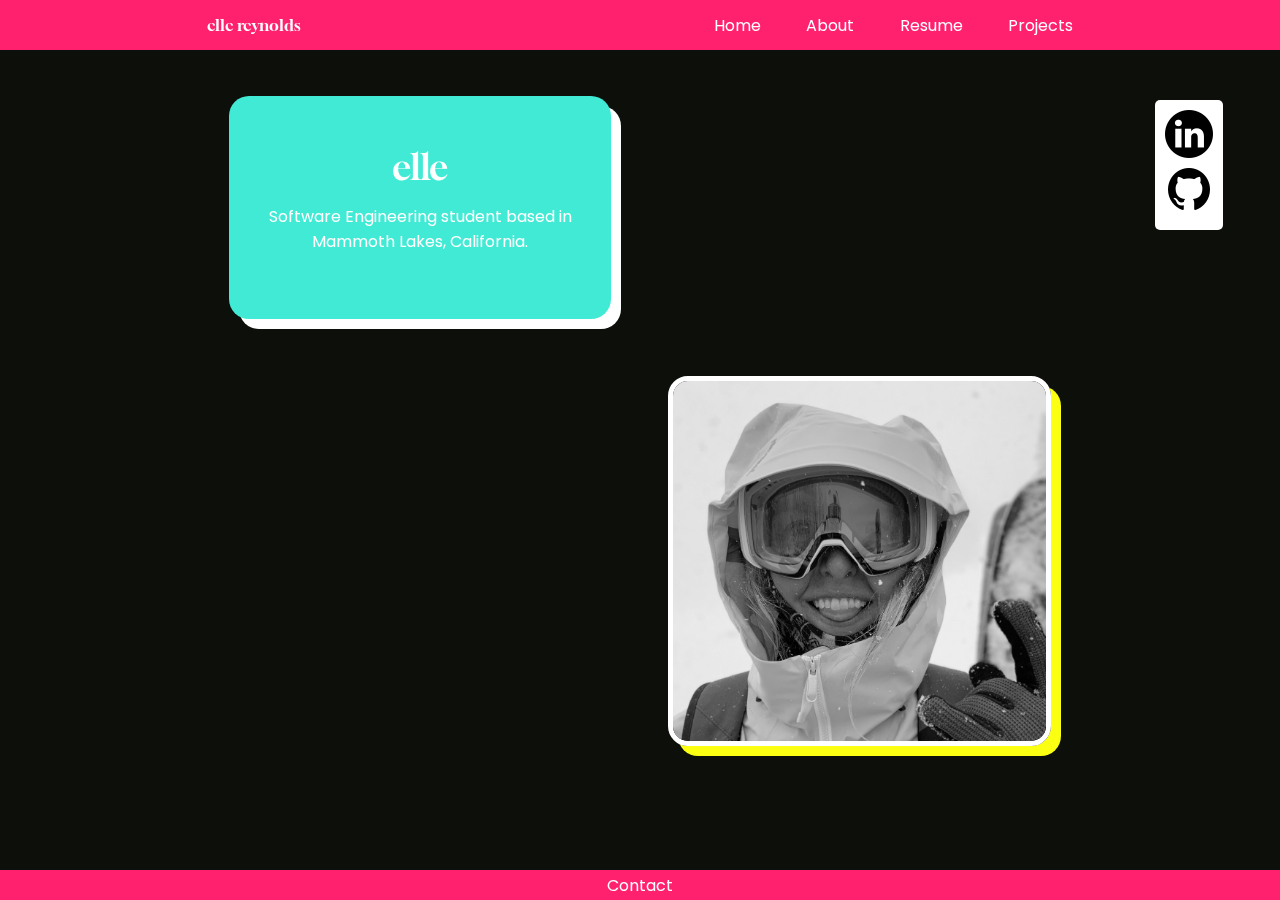
<file: index.html>
<!DOCTYPE html>
<html lang="en">
<head>
    <meta charset="UTF-8">
    <meta http-equiv="X-UA-Compatible" content="IE=edge">
    <meta name="viewport" content="width=device-width, initial-scale=1.0">
    <title>Elle Reynolds</title>
    <link rel="icon" href="assets/parachute.png">
    <link rel="stylesheet" href="styles.css">
    <script src="app2.js" defer></script>
</head>

<body>

    <nav>
        <a href="index.html" id="logo">elle reynolds</a>
        <button class="hamburger">☰</button>
        <div class="nav-links">
            <a href="index.html" class="nav-btn" id="home-btn">Home</a>
            <a href="about.html" class="nav-btn" id="abt-btn">About</a>
            <a href="resume.html" class="nav-btn" id="res-btn">Resume</a>
            <a href="projects.html" class="nav-btn" id="prj-btn">Projects</a>
        </div>
    </nav>

    <aside class="blank"></aside>

    <main class="box-layout" id="home-page">

        <div class="a1 blue-box title-box">
            <span class="serif">elle</span><p class="small-text">Software Engineering student based in Mammoth Lakes, California.</p>
        </div>

        <div class="media-box b2">
            <img src="assets/elle-photo.jpg" alt="elle" class="photo" id="elle">
        </div>

        <div id="social-small">
            <div>
                <a href="https://www.linkedin.com/in/elle-reynolds/" target="_blank"><img src="assets/linkedin-icon.png" alt="linkedin" id="soc-icon"></a>
                <a href="https://github.com/ellereyy" target="_blank"><img src="assets/github-icon.png" alt="github" id="soc-icon"></a>
            </div>
        </div>

    </main>

    <aside class="social">
        <div class="sticky">
            <a href="https://www.linkedin.com/in/elle-reynolds/" target="_blank"><img src="assets/linkedin-icon.png" alt="linkedin" id="soc-icon"></a>
            <a href="https://github.com/ellereyy" target="_blank"><img src="assets/github-icon.png" alt="github" id="soc-icon"></a>
        </div>
    </aside>

    
    <footer>
        <a href="#" class="foot-link" id="open-modal-contact">Contact</a>
    </footer>

    <div class="modal">
        <div id="contact-modal">
            <p>Let's chat!</p>
            <p>email: elle.m.reynolds@gmail.com</p> <br>
            <a href="#" id="close-btn" class="yp-btn">Close</a>
        </div>
    </div>

</body>

</html>
</file>
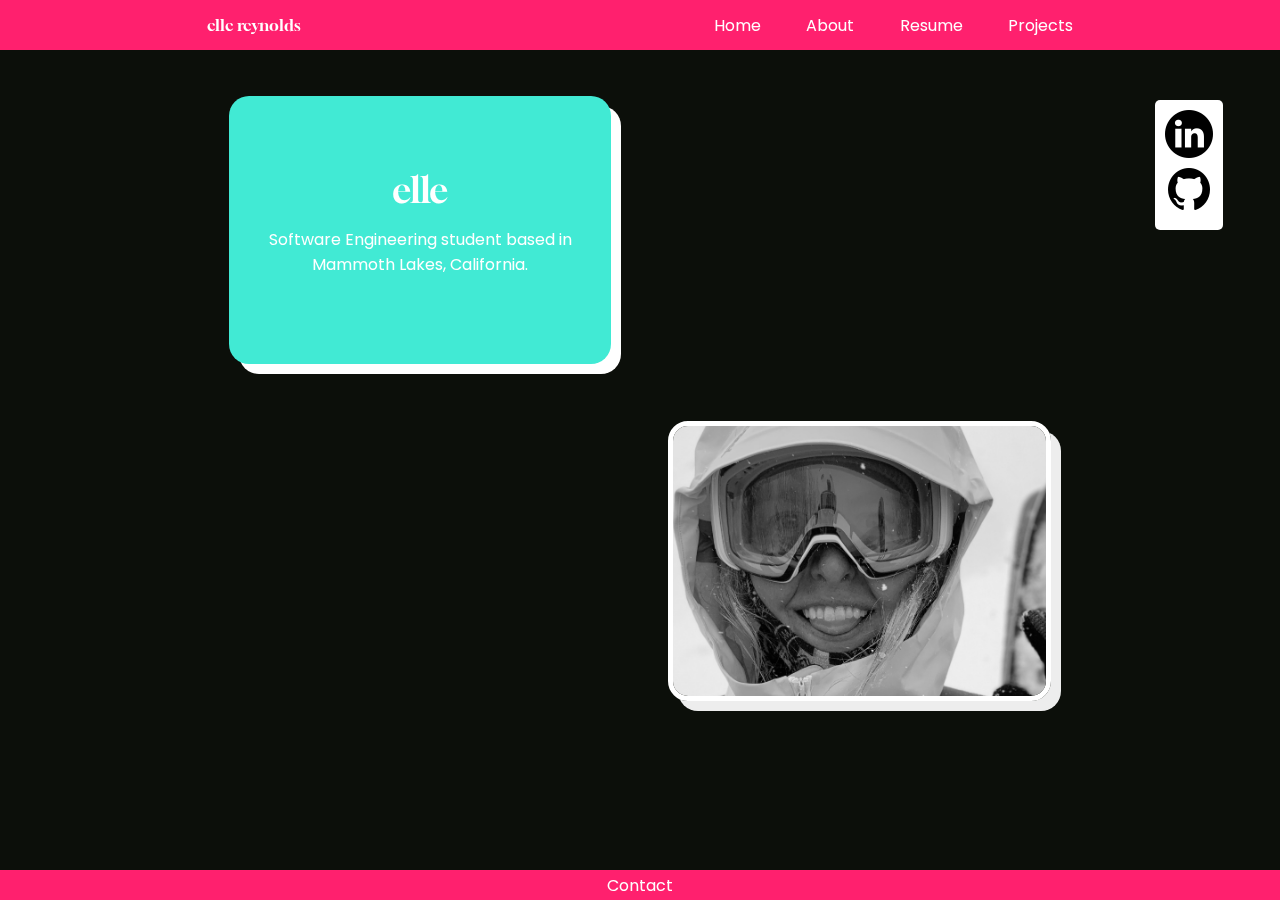
<file: HTML/index.html>
<!DOCTYPE html>
<html lang="en">
<head>
    <meta charset="UTF-8">
    <meta http-equiv="X-UA-Compatible" content="IE=edge">
    <meta name="viewport" content="width=device-width, initial-scale=1.0">
    <title>Elle Reynolds</title>
    <link rel="icon" href="/assets/parachute.png">
    <link rel="stylesheet" href="/CSS/styles3.css">
    <script src="/JS/app2.js" defer></script>
</head>

<body>

    <nav>
        <a href="HTML/index.html" id="logo">elle reynolds</a>
        <button class="hamburger">☰</button>
        <div class="nav-links">
            <a href="HTML/index.html" class="nav-btn" id="home-btn">Home</a>
            <a href="/HTML/about.html" class="nav-btn" id="abt-btn">About</a>
            <a href="/HTML/resume.html" class="nav-btn" id="res-btn">Resume</a>
            <a href="/HTML/projects.html" class="nav-btn" id="prj-btn">Projects</a>
        </div>
    </nav>

    <aside class="blank"></aside>

    <main class="box-layout" id="home-page">

        <div class="a1 blue-box title-box">
            <span class="serif">elle</span><p class="small-text">Software Engineering student based in Mammoth Lakes, California.</p>
        </div>

        <div class="media-box b2">
            <img src="/assets/elle-photo.jpg" alt="elle" class="photo" id="elle">
        </div>

        <div id="social-small">
            <div>
                <a href="https://www.linkedin.com/in/elle-reynolds/" target="_blank"><img src="/assets/linkedin-icon.png" alt="linkedin" id="soc-icon"></a>
                <a href="https://github.com/ellereyy" target="_blank"><img src="/assets/github-icon.png" alt="github" id="soc-icon"></a>
            </div>
        </div>

    </main>

    <aside class="social">
        <div class="sticky">
            <a href="https://www.linkedin.com/in/elle-reynolds/" target="_blank"><img src="/assets/linkedin-icon.png" alt="linkedin" id="soc-icon"></a>
            <a href="https://github.com/ellereyy" target="_blank"><img src="/assets/github-icon.png" alt="github" id="soc-icon"></a>
        </div>
    </aside>

    
    <footer>
        <a href="#" class="foot-link" id="open-modal-contact">Contact</a>
    </footer>

    <div class="modal">
        <div id="contact-modal">
            <p>Let's chat!</p>
            <p>email: <a href="elle.m.reynolds@gmail.com"> elle.m.reynolds@gmail.com</a></p> <br>
            <a href="#" id="close-btn" class="yp-btn">Close</a>
        </div>
    </div>

</body>

</html>
</file>
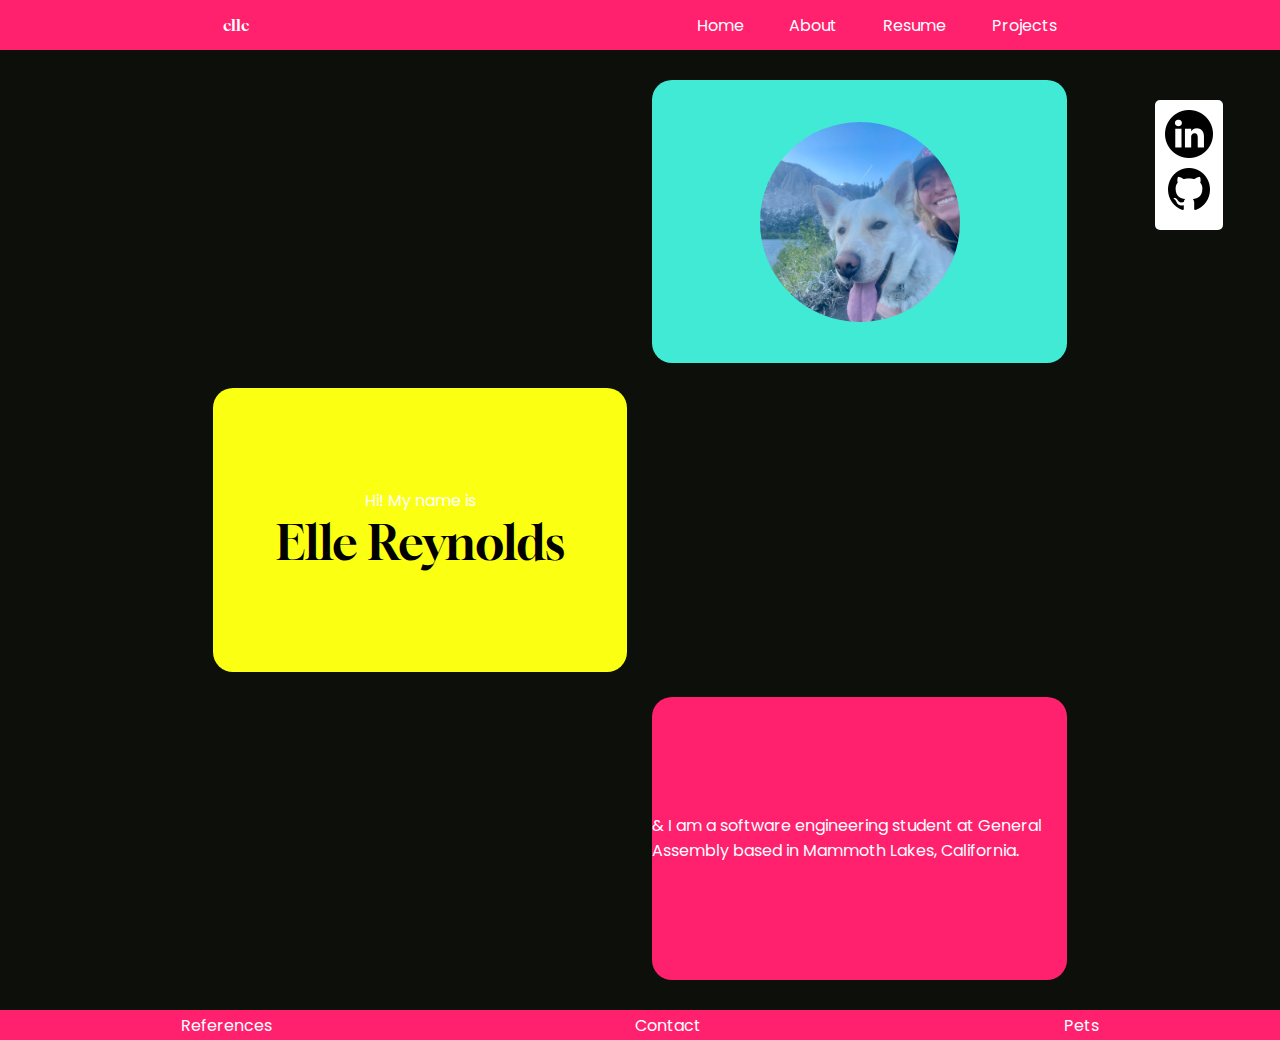
<file: home.html>
<!DOCTYPE html>
<html lang="en">
<head>
    <meta charset="UTF-8">
    <meta http-equiv="X-UA-Compatible" content="IE=edge">
    <meta name="viewport" content="width=device-width, initial-scale=1.0">
    <title>Elle Reynolds</title>
    <link rel="icon" href="assets/parachute.png">
    <link rel="stylesheet" href="styles2.css">
    <script src="app.js" defer></script>
</head>

<body>

    <nav>
        <a href="/home.html" id="logo">elle</a>
        <div class="nav-links">
            <a href="/home.html" class="nav-btn" id="home-btn">Home</a>
            <a href="/about.html" class="nav-btn" id="abt-btn">About</a>
            <a href="resume.html" class="nav-btn" id="res-btn">Resume</a>
            <a href="#" class="nav-btn" id="prj-btn">Projects</a>
        </div>
    </nav>

    <aside>
    </aside>

    <main id="home-page">
        <div id="pic-box">
            <img src="/assets/elle_timber.jpg" alt="elle" id="prof-pic">
        </div>

        <div id="intro-name">
            <p>Hi! My name is <br> <span id="name">Elle Reynolds</span> </p>
        </div>

        <div id="intro-last">
            <p>& I am a software engineering student at General Assembly based in Mammoth Lakes, California.</p>
        </div>  

    </main>

    <aside>
        <div class="sticky">
            <a href="https://www.linkedin.com/in/elle-reynolds/" target="_blank"><img src="assets/linkedin-icon.png" alt="linkedin" id="soc-icon"></a>
            <a href="https://github.com/ellereyy" target="_blank"><img src="/assets/github-icon.png" alt="github" id="soc-icon"></a>
        </div>
    </aside>

    
    <footer>
        <a href="#" class="foot-link">References</a>
        <a href="#" class="foot-link" id="open-modal">Contact</a>
        <a href="#" class="foot-link">Pets</a>
    </footer>

    <div id="modal">
        <div id="contact-modal">
            <h4>Let's chat!</h4>
            <p>email: elle.m.reynolds@gmail.com</p>
            <a href="#" id="close-btn">Close</a>
        </div>
    </div>

    <!-- <div id="references">
        <p>photo references</p>
        <p>Favicon <a href="https://www.flaticon.com/free-icons/parachute" title="parachute icons">Parachute icons created by Dreamstale - Flaticon</a></p>
    </div> -->


</body>

</html>
</file>
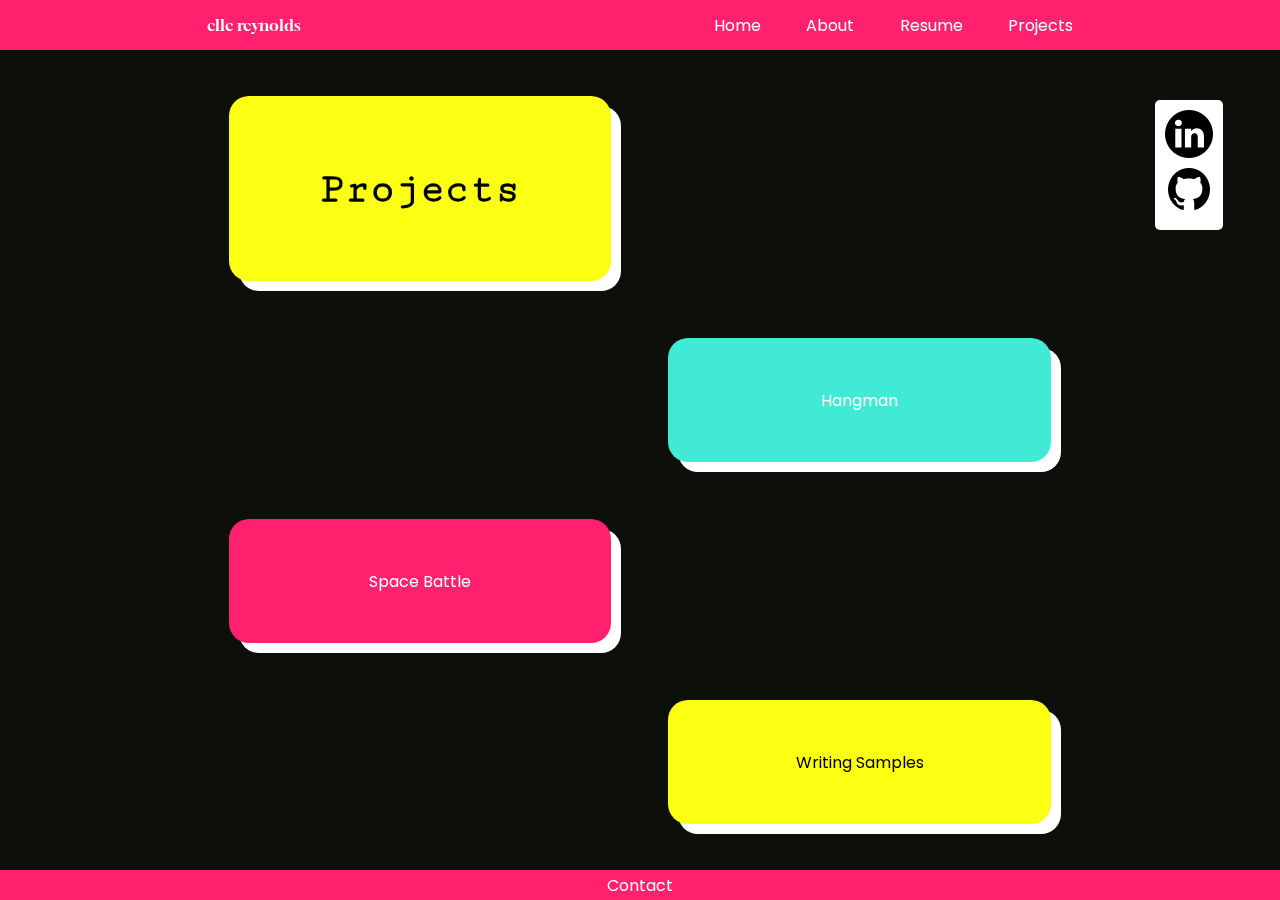
<file: projects.html>
<!DOCTYPE html>
<html lang="en">
<head>
    <meta charset="UTF-8">
    <meta http-equiv="X-UA-Compatible" content="IE=edge">
    <meta name="viewport" content="width=device-width, initial-scale=1.0">
    <title>Elle Reynolds | Projects </title>
    <link rel="icon" href="assets/parachute.png">
    <link rel="stylesheet" href="styles.css">
    <script src="app2.js" defer></script>
</head>

<body>

    <nav>
        <a href="index.html" id="logo">elle reynolds</a>
        <button class="hamburger">☰</button>
        <div class="nav-links">
            <a href="index.html" class="nav-btn" id="home-btn">Home</a>
            <a href="about.html" class="nav-btn" id="abt-btn">About</a>
            <a href="resume.html" class="nav-btn" id="res-btn">Resume</a>
            <a href="projects.html" class="nav-btn" id="prj-btn">Projects</a>
        </div>
    </nav>


    <aside class="blank"></aside>

    <main class="box-layout" id="project-page">  

        <div class="yellow-box title-box a1">
            <h3 class="monospace blkfnt">Projects</h1>
        </div>

        <div class="blue-box b2 column">
            <p>Hangman</p>
            <img src="assets/hangman-preview.png" alt="hangman" class="proj-display">
            <a href="hangman/hangman.html" target="_blank" class="proj-display">Check it out!</a>
        </div>

        <div class="pink-box c1">
            <p>Space Battle</p>
        </div>

        <div class="yellow-box d2">
            <p class="blkfnt">Writing Samples</p>
        </div>

        <div id="social-small">
            <a href="https://www.linkedin.com/in/elle-reynolds/" target="_blank"><img src="assets/linkedin-icon.png" alt="linkedin" id="soc-icon"></a>
            <a href="https://github.com/ellereyy" target="_blank"><img src="assets/github-icon.png" alt="github" id="soc-icon"></a>
        </div>

    </main>

    <aside class="social">
        <div class="sticky">
            <a href="https://www.linkedin.com/in/elle-reynolds/" target="_blank"><img src="assets/linkedin-icon.png" alt="linkedin" id="soc-icon"></a>
            <a href="https://github.com/ellereyy" target="_blank"><img src="assets/github-icon.png" alt="github" id="soc-icon"></a>
        </div>
    </aside>

    <footer>
        <a href="#" class="foot-link" id="open-modal-contact">Contact</a>
    </footer>

    <div class="modal">
        <div id="contact-modal">
            <p>Let's chat!</p>
            <p>email: elle.m.reynolds@gmail.com</p> <br>
            <a href="#" id="close-btn" class="yp-btn">Close</a>
        </div>
    </div>
    
</body>
</html>
</file>
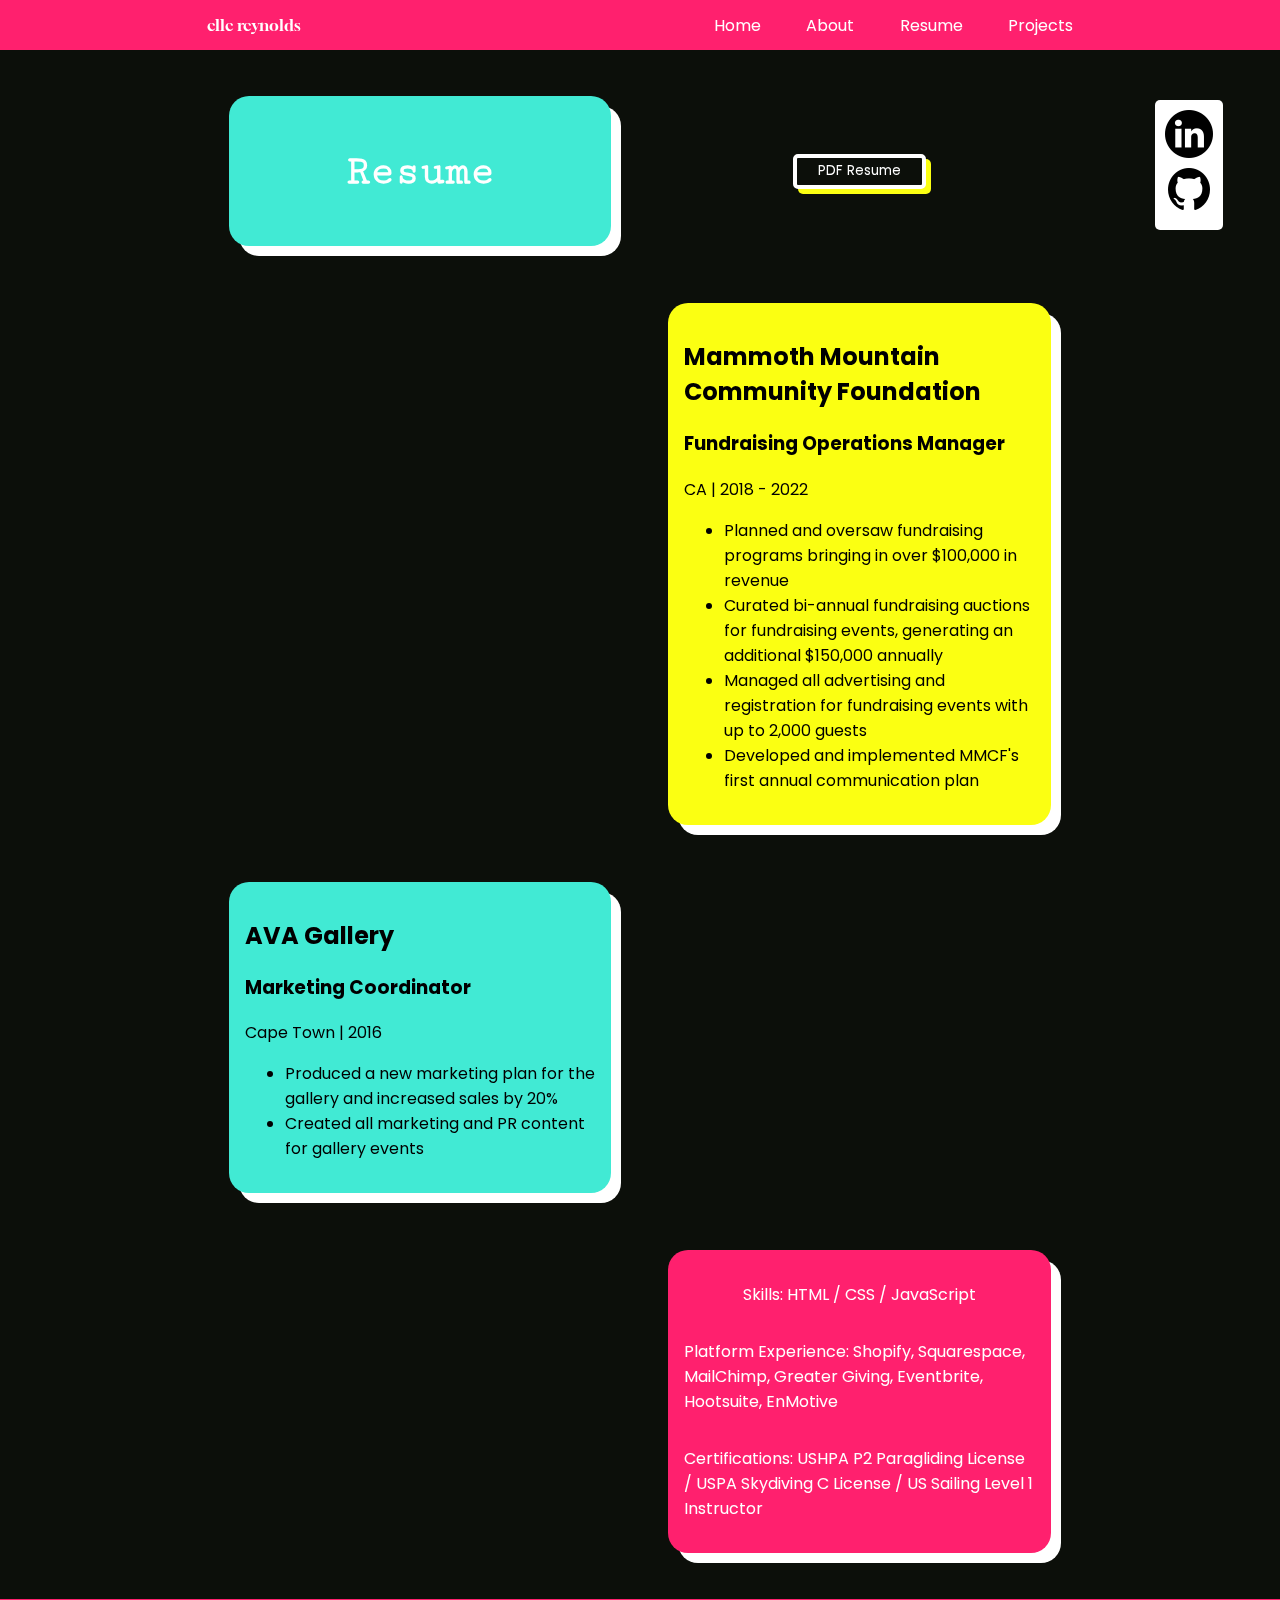
<file: resume.html>
<!DOCTYPE html>
<html lang="en">
<head>
    <meta charset="UTF-8">
    <meta http-equiv="X-UA-Compatible" content="IE=edge">
    <meta name="viewport" content="width=device-width, initial-scale=1.0">
    <title>Elle Reynolds | Resume </title>
    <link rel="icon" href="assets/parachute.png">
    <link rel="stylesheet" href="styles.css">
    <script src="app2.js" defer></script>
</head>

<body>

    <nav>
        <a href="index.html" id="logo">elle reynolds</a>
        <button class="hamburger">☰</button>
        <div class="nav-links">
            <a href="index.html" class="nav-btn" id="home-btn">Home</a>
            <a href="about.html" class="nav-btn" id="abt-btn">About</a>
            <a href="resume.html" class="nav-btn" id="res-btn">Resume</a>
            <a href="projects.html" class="nav-btn" id="prj-btn">Projects</a>
        </div>
    </nav>


    <aside class="blank"></aside>

    <main class="box-layout" id="resume-page">

            <div class="blue-box title-box a1">
                <h3 class="monospace">Resume</h1>
            </div>
    
            <div class="plain-box a2">
                <div>
                    <button class="yp-btn" id="pdf-btn"> <a href="assets/Elle Reynolds Sailing Resume.pdf" target="_blank">PDF Resume</a></button>
                </div>
            </div>

            <div class="yellow-box b2 column" id="resume-text">
                <div class="job">
                    <h2 class="blkfnt">Mammoth Mountain Community Foundation</h2>
                    <h3 class="blkfnt">Fundraising Operations Manager</h3>
                    <p class="blkfnt"> CA | 2018 - 2022</p>
                    <ul class="blkfnt">
                        <li class="blkfnt">Planned and oversaw fundraising programs bringing in over $100,000 in revenue</li>
                        <li class="blkfnt">Curated bi-annual fundraising auctions for fundraising events, generating an additional $150,000 annually</li>
                        <li class="blkfnt">Managed all advertising and registration for fundraising events with up to 2,000 guests</li>
                        <li class="blkfnt">Developed and implemented MMCF's first annual communication plan</li>
                    </ul>
                </div>
            </div>

            <div class="blue-box c1 column">
                <div class="job">
                    <h2 class="blkfnt">AVA Gallery</h2>
                    <h3 class="blkfnt">Marketing Coordinator</h3>
                    <p class="blkfnt">Cape Town | 2016</p>
                    <ul class="blkfnt">
                        <li class="blkfnt">Produced a new marketing plan for the gallery and increased sales by 20%</li>
                        <li class="blkfnt">Created all marketing and PR content for gallery events</li>
                    </ul>
                </div>
            </div>

            <div class="pink-box d2 column">
                <p>Skills: HTML / CSS / JavaScript</p>
                <p>Platform Experience: Shopify, Squarespace, MailChimp, Greater Giving, Eventbrite, Hootsuite, EnMotive</p>
                <p>Certifications: USHPA P2 Paragliding License / USPA Skydiving C License / US Sailing Level 1 Instructor </p>
            </div>

            <div id="social-small">
                <a href="https://www.linkedin.com/in/elle-reynolds/" target="_blank"><img src="assets/linkedin-icon.png" alt="linkedin" id="soc-icon"></a>
                <a href="https://github.com/ellereyy" target="_blank"><img src="assets/github-icon.png" alt="github" id="soc-icon"></a>
            </div>
    
    </main>

    <aside class="social">
        <div class="sticky">
            <a href="https://www.linkedin.com/in/elle-reynolds/" target="_blank"><img src="assets/linkedin-icon.png" alt="linkedin" id="soc-icon"></a>
            <a href="https://github.com/ellereyy" target="_blank"><img src="assets/github-icon.png" alt="github" id="soc-icon"></a>
        </div>
    </aside>

    
    <footer>
        <a href="#" class="foot-link" id="open-modal-contact">Contact</a>
    </footer>

    <div class="modal">
        <div id="contact-modal">
            <p>Let's chat!</p>
            <p>email: elle.m.reynolds@gmail.com</p> <br>
            <a href="#" id="close-btn" class="yp-btn">Close</a>
        </div>
    </div>


</body>

</html>
</file>
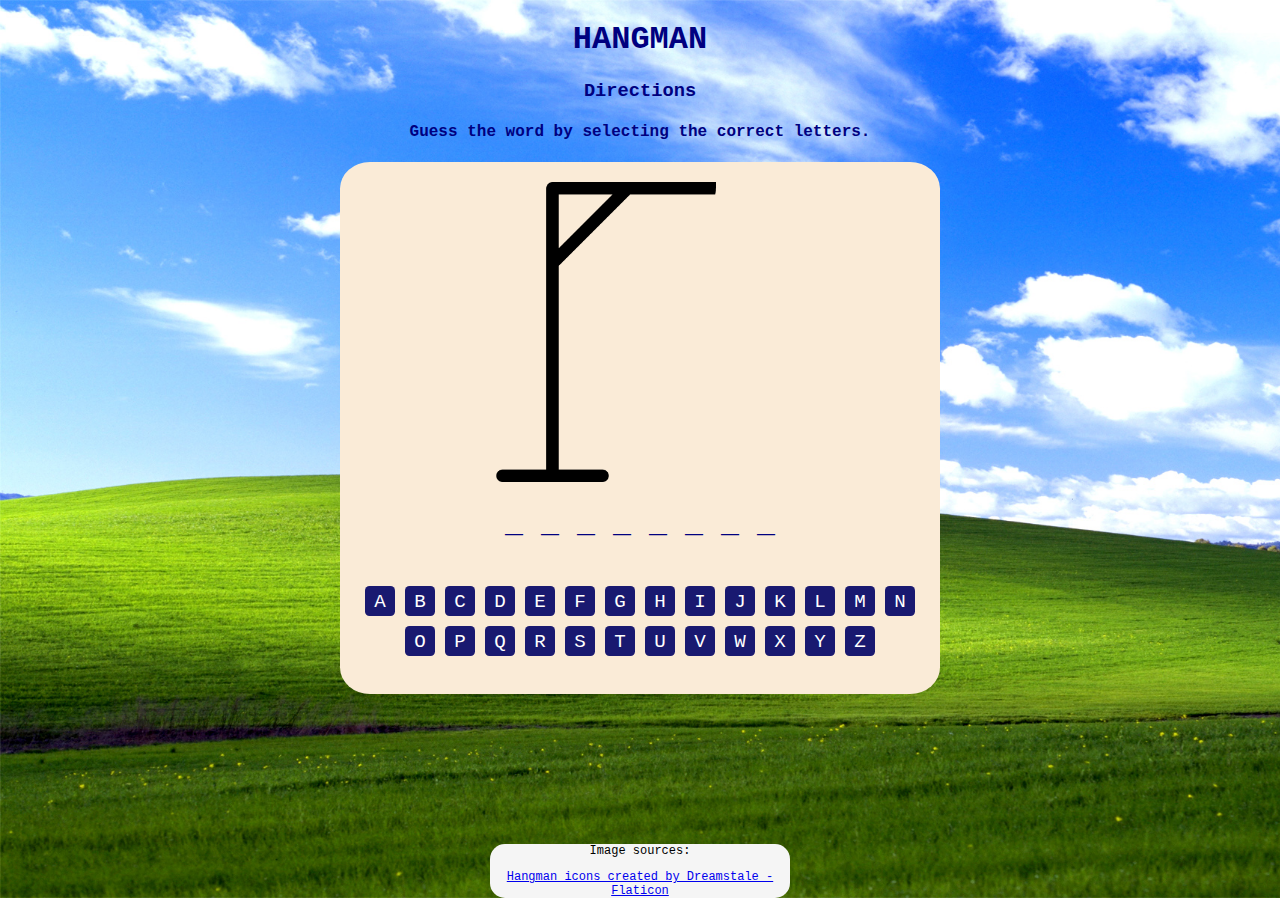
<file: hangman/hangman.html>
<!DOCTYPE html>
<html lang="en">
<head>
    <meta charset="UTF-8">
    <meta http-equiv="X-UA-Compatible" content="IE=edge">
    <meta name="viewport" content="width=device-width, initial-scale=1.0">
    <title>Hangman</title>
    <link rel="icon" href="images/png-transparent-line-angle-line-angle-white-haunted-house.png">
    <link rel="stylesheet" href="hm-styles.css">
    <script src="hm-app.js" defer></script>
</head>


<body>
    <h1>HANGMAN</h1>
    <h3>Directions</h3>
    <h4>Guess the word by selecting the correct letters.</h4>
    <div id="game">
        <div id="img-update">
            <img src="images/Iterations/hangman0.png" id="hang-pic">
        </div>
        <div id="correct-word"></div>
        <div id="letter-box">
            <button class="letter-button">A</button>
            <button class="letter-button">B</button>
            <button class="letter-button">C</button>
            <button class="letter-button">D</button>
            <button class="letter-button">E</button>
            <button class="letter-button">F</button>
            <button class="letter-button">G</button>
            <button class="letter-button">H</button>
            <button class="letter-button">I</button>
            <button class="letter-button">J</button>
            <button class="letter-button">K</button>
            <button class="letter-button">L</button>
            <button class="letter-button">M</button>
            <button class="letter-button">N</button>
            <button class="letter-button">O</button>
            <button class="letter-button">P</button>
            <button class="letter-button">Q</button>
            <button class="letter-button">R</button>
            <button class="letter-button">S</button>
            <button class="letter-button">T</button>
            <button class="letter-button">U</button>
            <button class="letter-button">V</button>
            <button class="letter-button">W</button>
            <button class="letter-button">X</button>
            <button class="letter-button">Y</button>
            <button class="letter-button">Z</button>
          </div>
          <br>
    </div>
    <div id="references">
        <p>Image sources: </p>
        <a href="https://www.flaticon.com/free-icons/hangman" title="hangman icons">Hangman icons created by Dreamstale - Flaticon</a>
    </div>
</body>
</html>
</file>
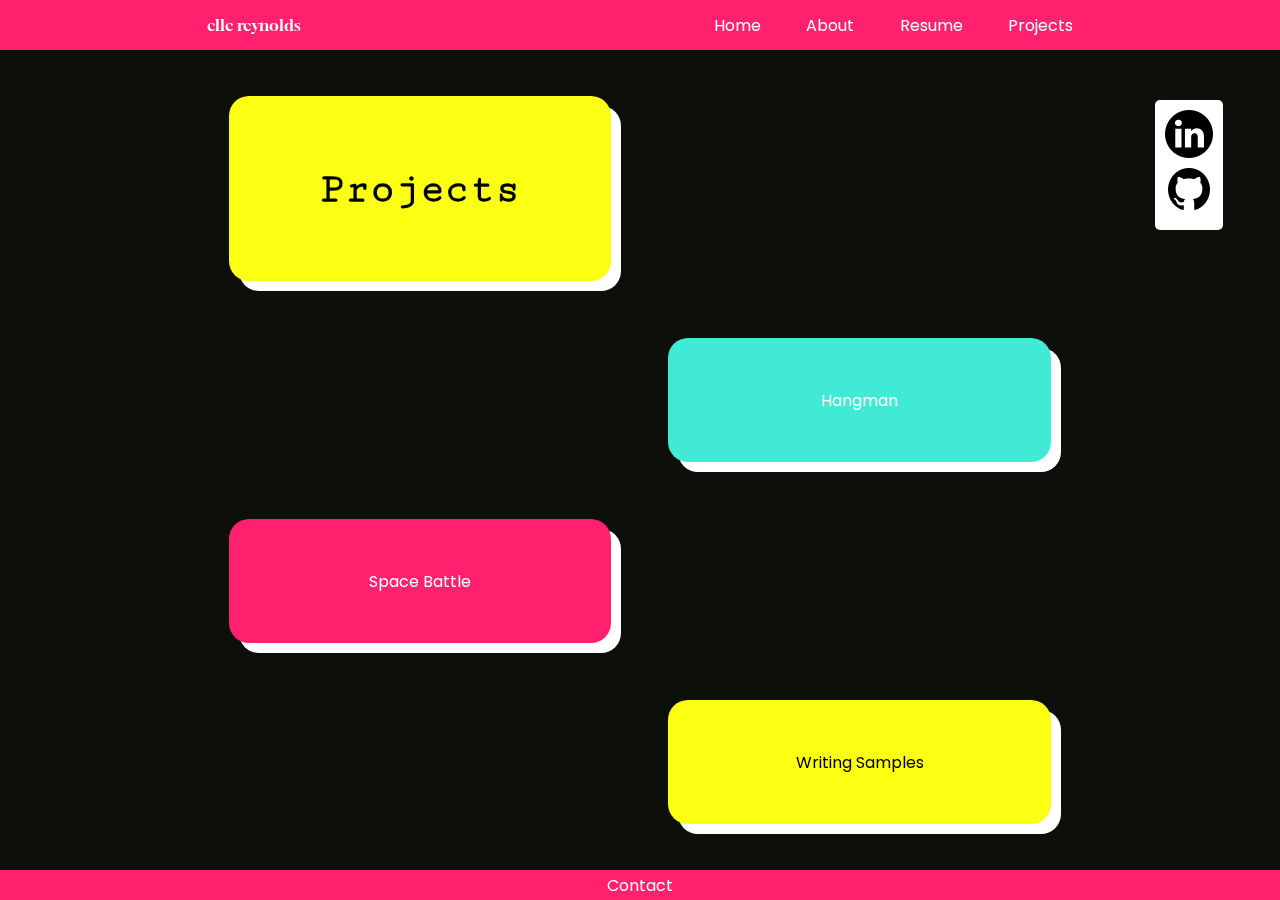
<file: HTML/projects.html>
<!DOCTYPE html>
<html lang="en">
<head>
    <meta charset="UTF-8">
    <meta http-equiv="X-UA-Compatible" content="IE=edge">
    <meta name="viewport" content="width=device-width, initial-scale=1.0">
    <title>Elle Reynolds | Projects</title>
    <link rel="icon" href="/assets/parachute.png">
    <link rel="stylesheet" href="/CSS/styles3.css">
    <script src="/JS/app2.js" defer></script>
</head>
<body>

    <nav>
        <a href="/index.html" id="logo">elle reynolds</a>
        <button class="hamburger">☰</button>
        <div class="nav-links">
            <a href="/index.html" class="nav-btn" id="home-btn">Home</a>
            <a href="/HTML/about.html" class="nav-btn" id="abt-btn">About</a>
            <a href="/HTML/resume.html" class="nav-btn" id="res-btn">Resume</a>
            <a href="/HTML/projects.html" class="nav-btn" id="prj-btn">Projects</a>
        </div>
    </nav>


    <aside class="blank">
        <!-- <p class="graphic">. . . .</p>
        <p class="graphic">. . . .</p> -->
    </aside>

    <main class="box-layout" id="project-page">  

        <div class="yellow-box title-box a1">
            <h3 class="monospace blkfnt">Projects</h1>
        </div>

        <div class="blue-box b2">
            <p>Hangman</p>
        </div>

        <div class="pink-box c1">
            <p>Space Battle</p>
        </div>

        <div class="yellow-box d2">
            <p class="blkfnt">Writing Samples</p>
        </div>

        <div id="social-small">
            <a href="https://www.linkedin.com/in/elle-reynolds/" target="_blank"><img src="/assets/linkedin-icon.png" alt="linkedin" id="soc-icon"></a>
            <a href="https://github.com/ellereyy" target="_blank"><img src="/assets/github-icon.png" alt="github" id="soc-icon"></a>
        </div>

    </main>

    <aside class="social">
        <div class="sticky">
            <a href="https://www.linkedin.com/in/elle-reynolds/" target="_blank"><img src="/assets/linkedin-icon.png" alt="linkedin" id="soc-icon"></a>
            <a href="https://github.com/ellereyy" target="_blank"><img src="/assets/github-icon.png" alt="github" id="soc-icon"></a>
        </div>
    </aside>

    <footer>
        <a href="#" class="foot-link" id="open-modal-contact">Contact</a>
    </footer>

    <div class="modal">
        <div id="contact-modal">
            <p>Let's chat!</p>
            <p>email: <a href="elle.m.reynolds@gmail.com"> elle.m.reynolds@gmail.com</a></p> <br>
            <a href="#" id="close-btn" class="yp-btn">Close</a>
        </div>
    </div>
    
</body>
</html>
</file>
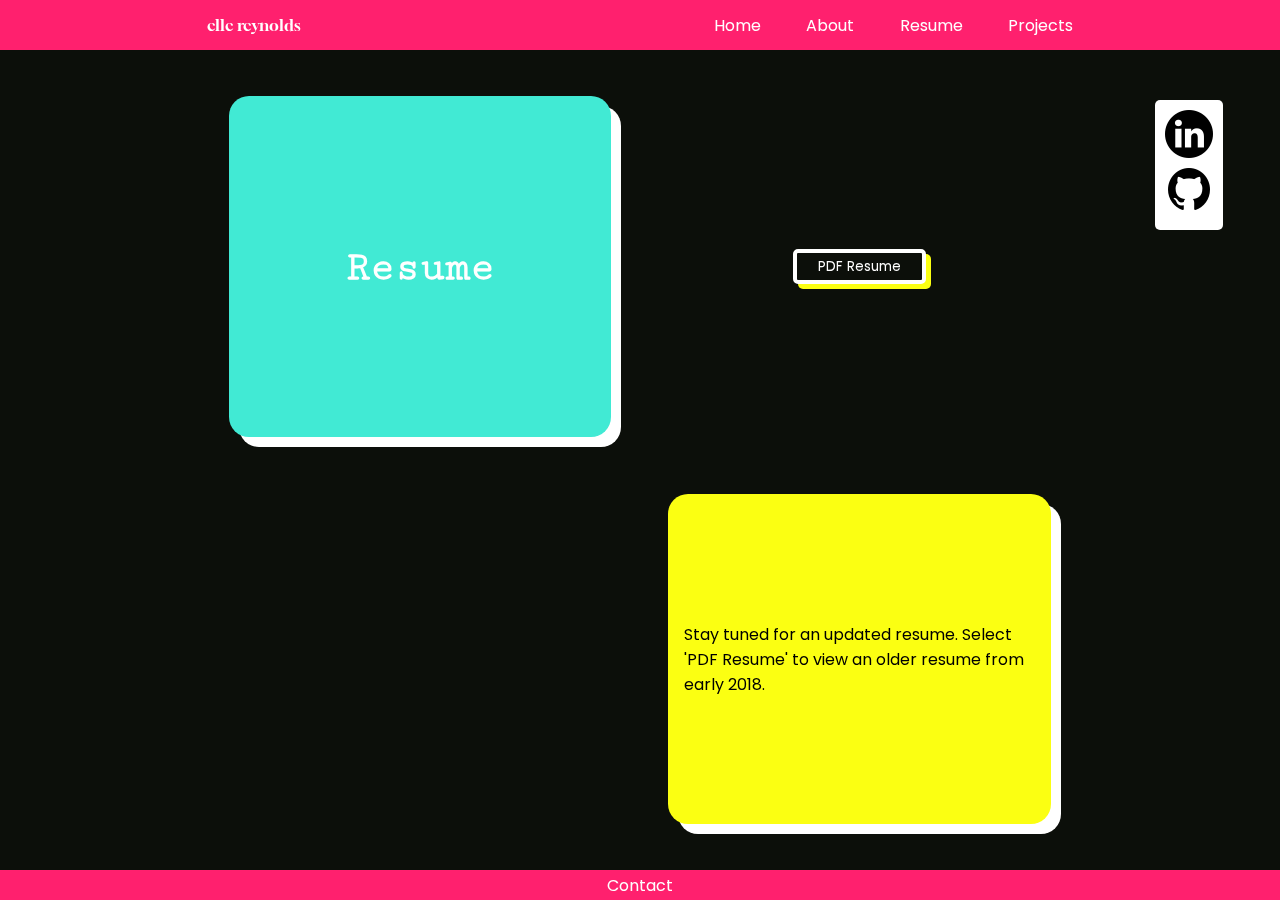
<file: HTML/resume.html>
<!DOCTYPE html>
<html lang="en">
<head>
    <meta charset="UTF-8">
    <meta http-equiv="X-UA-Compatible" content="IE=edge">
    <meta name="viewport" content="width=device-width, initial-scale=1.0">
    <title>Elle Reynolds | Resume </title>
    <link rel="icon" href="/assets/parachute.png">
    <link rel="stylesheet" href="/CSS/styles3.css">
    <script src="/JS/app2.js" defer></script>
</head>

<body>

    <nav>
        <a href="/index.html" id="logo">elle reynolds</a>
        <button class="hamburger">☰</button>
        <div class="nav-links">
            <a href="/index.html" class="nav-btn" id="home-btn">Home</a>
            <a href="/HTML/about.html" class="nav-btn" id="abt-btn">About</a>
            <a href="/HTML/resume.html" class="nav-btn" id="res-btn">Resume</a>
            <a href="/HTML/projects.html" class="nav-btn" id="prj-btn">Projects</a>
        </div>
    </nav>


    <aside class="blank"></aside>

    <main class="box-layout" id="home-page">

            <div class="blue-box title-box a1">
                <h3 class="monospace">Resume</h1>
            </div>
    
            <div class="plain-box a2">
                <div>
                    <button class="yp-btn" id="pdf-btn"> <a href="/assets/Elle Reynolds Sailing Resume.pdf" target="_blank">PDF Resume</a></button>
                </div>
            </div>

            <div class="yellow-box b2" id="resume-text">
                <p class="blkfnt">Stay tuned for an updated resume. Select 'PDF Resume' to view an older resume from early 2018.</p>
            </div>

            <div id="social-small">
                <a href="https://www.linkedin.com/in/elle-reynolds/" target="_blank"><img src="/assets/linkedin-icon.png" alt="linkedin" id="soc-icon"></a>
                <a href="https://github.com/ellereyy" target="_blank"><img src="/assets/github-icon.png" alt="github" id="soc-icon"></a>
            </div>
    
    </main>

    <aside class="social">
        <div class="sticky">
            <a href="https://www.linkedin.com/in/elle-reynolds/" target="_blank"><img src="/assets/linkedin-icon.png" alt="linkedin" id="soc-icon"></a>
            <a href="https://github.com/ellereyy" target="_blank"><img src="/assets/github-icon.png" alt="github" id="soc-icon"></a>
        </div>
    </aside>

    
    <footer>
        <a href="#" class="foot-link" id="open-modal-contact">Contact</a>
    </footer>

    <div class="modal">
        <div id="contact-modal">
            <p>Let's chat!</p>
            <p>email: <a href="elle.m.reynolds@gmail.com"> elle.m.reynolds@gmail.com</a></p> <br>
            <a href="#" id="close-btn" class="yp-btn">Close</a>
        </div>
    </div>

    <!-- <div id="references">
        <p>photo references</p>
        <p>Favicon <a href="https://www.flaticon.com/free-icons/parachute" title="parachute icons">Parachute icons created by Dreamstale - Flaticon</a></p>
    </div> -->


</body>

</html>
</file>
<file: styles.css>
@import url('https://fonts.googleapis.com/css2?family=Cutive+Mono&family=Gloock&family=Poppins:wght@300&display=swap');

:root {
    --bg-color: rgb(12, 15, 10);
    --bg-color-blur: rgb(12, 15, 10, 0.5);
    --pink-color: #FF206E;
    --yellow-color: #FBFF12;
    --blue-color: #41EAD4;
    --sans-serif-font: 'Poppins', sans-serif;
    --serif-font: 'Gloock', serif;
    --mono-font: 'Cutive Mono', monospace;
}

* {
    color: white;
    font-family: var(--sans-serif-font);
}

a {
    text-decoration: none;
}

#elle {
    max-height: 100%;
}

video {
    max-height: 100%;
}

/*PAGE LAYOUT STYLES*/

body {
    margin: auto;
    background-color: var(--bg-color);
    height: 100vh;
    display: grid;
    grid-template-columns: 1fr 5fr 1fr;
    grid-template-rows: 50px 1fr 30px;
}

#logo {
    font-family: var(--serif-font);
}

#logo:hover {
    transform: scale(1.5);
}

nav {
    background-color: var(--pink-color);
    grid-column: span 3;
    display: flex;
    justify-content: space-around;
    align-items: center;
    position: sticky;
    top: 0;
    z-index: 2;
}

.nav-links {
    display: flex;
    justify-content: space-between;
    align-items: center;
    width: 40vh;
}

.nav-btn:hover {
    transform: scale(1.2);
    color: black;
}

aside {
    background-color: var(--bg-color);
    display: flex;
    flex-direction: column;
    align-items: center;
    justify-content: flex-start;
    padding-bottom: 3rem;
}

.sticky {
    margin-top: 50px;
    display: flex;
    flex-direction: column;
    position: sticky;
    justify-content: space-evenly;
    top: 25px;
    background-color: white;
    border-radius: 5px;
    padding: 10px;
    z-index: 2;
}

.box-layout {
    background-color: var(--bg-color);
    display: grid;
    grid-template-columns: 1fr 1fr;
    grid-template-rows: auto;
    gap: 25px;
    margin: 30px 30px;

}

footer {
    background-color: var(--pink-color);
    grid-column: span 3;
    display: flex;
    justify-content: space-around;
    align-items: center;
}

.modal {
	background-color: rgba(0,0,0,0.4);
	position: fixed;
    top: 0;
    left: 0;
	height: 100%;
	width: 100%;
	z-index: 10;
    display: none;
    justify-content: center;
    align-items: center;
}

#contact-modal {
    position: relative;
	background-color: black;
    text-align: center;
	border-radius: 10px;
	box-shadow: 0 5px 5px rgba(0, 0, 0, 0.2);
    padding: 3rem;
}

#close-btn {
    background-color: var(--nav-color);
    border-radius: 5px;
    padding: 5px;
}

/*BOX STYLES*/

.blue-box {
    background-color: var(--blue-color);
    border-radius: 20px;
    box-shadow: 10px 10px white;  
    margin: 1rem;
    padding: 1rem;
    display: flex;
    justify-content: center;
    align-items: center;  
}

.blue-box:hover {
    transform: scale(1.1);
}

.pink-box {
    background-color: var(--pink-color);
    border-radius: 20px;
    box-shadow: 10px 10px white;
    margin: 1rem;
    padding: 1rem;
    display: flex;
    justify-content: center;
    align-items: center;
    z-index: 2;
}

.pink-box:hover {
    transform: scale(1.1);
}

.yellow-box {
    background-color: var(--yellow-color);
    border-radius: 20px;
    box-shadow: 10px 10px white;
    margin: 1rem;
    padding: 1rem;
    display: flex;
    justify-content: center;
    align-items: center;
}

.yellow-box:hover {
    transform: scale(1.1);
}

.media-box {
    border: 5px solid white;
    border-radius: 20px;
    box-shadow: 10px 10px var(--yellow-color);
    margin: 1rem;
    display: flex;
    justify-content: center;
    align-items: center;
    overflow: hidden;
    max-height: 40vh;
}

.media-box:hover {
    filter: none;
}

.video-box {
    border: 5px solid white;
    border-radius: 20px;
    box-shadow: 10px 10px var(--blue-color);
    margin: 1rem;
    display: flex;
    justify-content: center;
    align-items: center;
    overflow: hidden;
    max-height: 40vh;
}

.plain-box {
    margin: 10px;
    display: flex;
    flex-direction: column;
    justify-content: center;
    align-items: center;
}

/*INNER BOX STYLES*/

.title-box {
    font-size: 36px;
    padding: 10px;
    text-align: center;
    justify-content: center;
    align-items: center;
    flex-direction: column;
}

.blurb-box {
    padding: 10px
}

.pink-shadow {
    box-shadow: 10px 10px var(--pink-color);
}

.blue-shadow {
    box-shadow: 10px 10px var(--blue-color);
}

#social-small {
    display: none;
    background-color: white;
    border: 5px solid black;
    border-radius: 20px;
    box-shadow: 10px 10px var(--blue-color);
    margin: 1rem;
    padding: 1rem;
    justify-content: center;
    align-items: center;
}

.single-img-container:hover {
    filter: grayscale(0);
}

.no-scale:hover {
    transform: scale(1);
}


/*IMAGE CAROUSEL CLASSES*/

.carousel-container {
    min-height: 30vh;
    justify-content: space-around;
}

.carousel-container:hover * {
    filter: grayscale(0);
}
  
.carousel-images {
    width: 90%;
    border-radius: 10px;
    padding: 10px;
}

.carousel-images img {
    width: 100%;
    border-radius: 20px;
    display: none;
}

.carousel-images img:first-of-type {
    display: flex;
}

.carousel-btn {
    align-self: center;
    background: var(--blue-color);
    color: var(--bg-color);
    text-align: center;
    border: 2px solid white;
    padding: 5px;
    border-radius: 5px;
}
  
.carousel-btn:hover {
    cursor: pointer;
    background: var(--pink-color);
}

/*HIDDEN BOX DISPLAYS*/

.proj-display {
    display: none;
    background: var(--bg-color);
    padding: 10px;
    border-radius: 10px;
    cursor: pointer;
    max-width: 250px;
}


/*BOX LOCATION CLASSES*/

.a1 {
    grid-column: 1;
    grid-row: 1;
}

.a2 {
    grid-column: 2;
    grid-row: 1;

}

.b1 {
    grid-column: 1;
    grid-row: 2;
}

.b2 {
    grid-column: 2;
    grid-row: 2;
}

.c1 {
    grid-column: 1;
    grid-row: 3;
}

.c2 {
    grid-column: 2;
    grid-row: 3;
}

.d1 {
    grid-column: 1;
    grid-row: 4;
}

.d2 {
    grid-column: 2;
    grid-row: 4;
}

.double-wide {
    grid-column: span 2;
    grid-row: span 3;
}



/*MISC STYLES*/

.column {
    flex-direction: column;
}

.blkfnt {
    color: black;
}

.bold {
    font-weight: 900;
}

.serif {
    font-family: var(--serif-font);
    padding: none;
}

.monospace {
    font-family: var(--mono-font);
}

.small-text {
    font-size: 16px;
}

.center {
    text-align: center;
}

/*IMAGE/VIDEO STYLES*/

.photo {
    filter: grayscale(100%);
}

.vid {
    filter: grayscale(100%);
}

:hover {
    filter: grayscale(0%);
}

/*BUTTON STYLES*/

.yp-btn {
    background-color: var(--bg-color);
    border: 4px solid white;
    box-shadow: 5px 5px #FBFF12; 
    width: 10em;
    height: 35px;
    border-radius: 5px;
}

.yp-btn:hover {
    background-color: var(--bg-color);
    border: 4px solid #FF206E;
    box-shadow: 5px 5px white;
    border-radius: 5px;
}

/*ANIMATIONS*/

.tooltip {
    display: none;
    position: absolute;
    background-color: var(--pink-color);
    border: 2px solid white;
    padding: 10px;
    border-radius: 5px;
    font-size: 8px;
  }
  
  .yp-btn:hover + .tooltip {
    display: block;
  }  

.coming-soon {
    position: absolute;
    top: 50%;
    left: 50%;
    transform: translate(-50%, -50%);
    background-color: var(--bg-color);
    padding: 10px;
    border-radius: 5px;
  }
  

@keyframes fade-out{
    0% {
        opacity: 1;
    }
    100% {
        opacity: 0;
    }
}

.fade-out {
    animation: fade-out .5s both;
}

/*MEDIA QUERIES*/

.hide {
    display: none;
}

@media screen and (max-width: 1100px) {
    .carousel-container {
        flex-direction: column;
    }
    .carousel-btn {
        transform: rotate(90deg);
    }
    #resume-page {
        display: flex;
        flex-direction: column;
        justify-content: flex-start;
    }
}

@media screen and (max-width: 820px) {
    body {
        grid-template-columns: 1fr;
        grid-template-rows: 50px 1fr 30px;
        height: 100vh;
    }
  
    .box-layout {
        display: flex;
        flex-direction: column;
        justify-content: flex-start;
        width: 90vw;
    }

    /* .box-layout:last-child {
        justify-self: flex-end;
    } */

    #elle {
        max-height: 150%;
        max-width: 100%;
    }

    video {
        max-height: 100%;
    }

    .carousel-container {
        max-height: none;
        flex-direction: row;
    }

    .carousel-btn {
        transform: rotate(0);
    }

    aside {
        display: none;
    }

    #social-small {
        display: flex;
    }

    footer {
        order: 4;
    }

}

.hamburger {
    display: none;
    font-size: 2em;
    background-color: transparent;
    border: none;
    cursor: pointer;
}

@media screen and (max-width: 600px) {
    .nav-links {
        display: none;
    }

    .hamburger {
        display: flex;
    }

    .nav-links.show {
        position: absolute;
        top: 0;
        display: flex;
        flex-direction: column;
        background-color: var(--pink-color);
        width: 50%;
    }

    .nav-links.show .nav-btn {
        padding: 10px 0;
    }
}
</file>
<file: CSS/styles3.css>
@import url('https://fonts.googleapis.com/css2?family=Cutive+Mono&family=Gloock&family=Poppins:wght@300&display=swap');

:root {
    --bg-color: rgb(12, 15, 10);
    --bg-color-blur: rgb(12, 15, 10, 0.5);
    --pink-color: #FF206E;
    --yellow-color: #FBFF12;
    --blue-color: #41EAD4;
    --sans-serif-font: 'Poppins', sans-serif;
    --serif-font: 'Gloock', serif;
    --mono-font: 'Cutive Mono', monospace;
}

* {
    color: white;
    font-family: var(--sans-serif-font);
}

a {
    text-decoration: none;
}

/*PAGE LAYOUT STYLES*/

body {
    margin: auto;
    background-color: var(--bg-color);
    height: 100vh;
    display: grid;
    grid-template-columns: 1fr 5fr 1fr;
    grid-template-rows: 50px 1fr 30px;
}

#logo {
    font-family: var(--serif-font);
}

#logo:hover {
    transform: scale(1.5);
}

nav {
    background-color: var(--pink-color);
    grid-column: span 3;
    display: flex;
    justify-content: space-around;
    align-items: center;
    position: sticky;
    top: 0;
    z-index: 2;
}

.nav-links {
    display: flex;
    justify-content: space-between;
    align-items: center;
    width: 40vh;
}

.nav-btn:hover {
    transform: scale(1.2);
    color: black;
}

aside {
    background-color: var(--bg-color);
    display: flex;
    flex-direction: column;
    align-items: center;
    justify-content: flex-start;
    padding-bottom: 3rem;
}

.sticky {
    margin-top: 50px;
    display: flex;
    flex-direction: column;
    position: sticky;
    justify-content: space-evenly;
    top: 25px;
    background-color: white;
    border-radius: 5px;
    padding: 10px;
    z-index: 2;
}

/* #soc-icon {
    filter: grayscale(100%);
} */

.box-layout {
    background-color: var(--bg-color);
    display: grid;
    /* height: 100vh; */
    grid-template-columns: 1fr 1fr;
    /* grid-template-rows: 1fr 1fr 1fr 1fr; */
    grid-template-rows: auto;
    gap: 25px;
    margin: 30px 30px;
}

footer {
    background-color: var(--pink-color);
    grid-column: span 3;
    display: flex;
    justify-content: space-around;
    align-items: center;
}

.modal {
	background-color: rgba(0,0,0,0.4);
	position: fixed;
    top: 0;
    left: 0;
	height: 100%;
	width: 100%;
	z-index: 10;
    display: none;
    justify-content: center;
    align-items: center;
}

#contact-modal {
    position: relative;
	background-color: black;
    text-align: center;
	border-radius: 10px;
	box-shadow: 0 5px 5px rgba(0, 0, 0, 0.2);
    padding: 3rem;
}

#close-btn {
    background-color: var(--nav-color);
    border-radius: 5px;
    padding: 5px;
}

/*BOX STYLES*/

.blue-box {
    background-color: var(--blue-color);
    border-radius: 20px;
    box-shadow: 10px 10px white;  
    margin: 1rem;
    padding: 1rem;
    display: flex;
    justify-content: center;
    align-items: center;  
}

.blue-box:hover {
    transform: scale(1.1);
}

.pink-box {
    background-color: var(--pink-color);
    border-radius: 20px;
    box-shadow: 10px 10px white;
    margin: 1rem;
    padding: 1rem;
    display: flex;
    justify-content: center;
    align-items: center;
    z-index: 2;
}

.pink-box:hover {
    transform: scale(1.1);
}

.yellow-box {
    background-color: var(--yellow-color);
    border-radius: 20px;
    box-shadow: 10px 10px white;
    margin: 1rem;
    padding: 1rem;
    display: flex;
    justify-content: center;
    align-items: center;
}

.yellow-box:hover {
    transform: scale(1.1);
}

.media-box {
    border: 5px solid white;
    border-radius: 20px;
    box-shadow: 10px 10px var(--yellow-color);
    margin: 1rem;
    display: flex;
    justify-content: center;
    align-items: center;
    filter: grayscale(100%);
    overflow: hidden;
    max-height: 30vh;
    
}
.media-box:hover {
    filter: none;
}

.photo {
    min-height: fit-content;
    max-width: 180%;
}

.video-box {
    border: 5px solid white;
    border-radius: 20px;
    box-shadow: 10px 10px var(--yellow-color);
    margin: 1rem;
    display: flex;
    justify-content: center;
    align-items: center;
    overflow: hidden;
}

.plain-box {
    margin: 10px;
    display: flex;
    flex-direction: column;
    justify-content: center;
    align-items: center;
}

/*INNER BOX STYLES*/

.title-box {
    font-size: 36px;
    padding: 10px;
    text-align: center;
    justify-content: center;
    align-items: center;
    flex-direction: column;
}

.blurb-box {
    padding: 10px
}

.pink-shadow {
    box-shadow: 10px 10px var(--pink-color);
}

.blue-shadow {
    box-shadow: 10px 10px var(--blue-color);
}

#social-small {
    display: none;
    background-color: white;
    border: 5px solid black;
    border-radius: 20px;
    box-shadow: 10px 10px var(--blue-color);
    margin: 1rem;
    padding: 1rem;
    justify-content: center;
    align-items: center;
}

.single-img-container:hover {
    filter: grayscale(0);
}

.no-scale:hover {
    transform: scale(1);
}


/*IMAGE CAROUSEL CLASSES*/

.carousel-container {
    display: flex;
    justify-content: space-around;
    overflow: hidden;
    filter: grayscale(100%);
    min-height: 300px;
}

.carousel-container:hover {
    filter: grayscale(0);
}
  
.carousel-images {
    width: 100%;
    border-radius: 10px;
    box-sizing: border-box;
}

.carousel-images img {
    width: 100%;
    border-radius: 20px;
    display: none;
}

.carousel-images img:first-of-type {
    display: block;
}

.carousel-btn {
    align-self: center;
    background: var(--blue-color);
    color: var(--bg-color);
    text-align: center;
    border: 2px solid white;
    padding: 5px;
    border-radius: 5px;
}
  
.carousel-btn:hover {
    cursor: pointer;
    background: var(--pink-color);
}



/*BOX LOCATION CLASSES*/

.a1 {
    grid-column: 1;
    grid-row: 1;
}

.a2 {
    grid-column: 2;
    grid-row: 1;

}

.b1 {
    grid-column: 1;
    grid-row: 2;
}

.b2 {
    grid-column: 2;
    grid-row: 2;
}

.c1 {
    grid-column: 1;
    grid-row: 3;
}

.c2 {
    grid-column: 2;
    grid-row: 3;
}

.d1 {
    grid-column: 1;
    grid-row: 4;
}

.d2 {
    grid-column: 2;
    grid-row: 4;
}

.double-wide {
    grid-column: span 2;
    grid-row: span 3;
}



/*MISC STYLES*/

.column {
    flex-direction: column;
}

.blkfnt {
    color: black;
}

.bold {
    font-weight: 900;
}

.serif {
    font-family: var(--serif-font);
    padding: none;
}

.monospace {
    font-family: var(--mono-font);
}

.small-text {
    font-size: 16px;
}

.center {
    text-align: center;
}

/*IMAGE/VIDEO STYLES*/


.vid {
    filter: grayscale(100%);
    max-width: 150%;
    min-height: fit-content; 
}

:hover {
    filter: grayscale(0%);
}

/*BUTTON STYLES*/

.yp-btn {
    background-color: var(--bg-color);
    border: 4px solid white;
    box-shadow: 5px 5px #FBFF12; 
    width: 10em;
    height: 35px;
    border-radius: 5px;
}

.yp-btn:hover {
    background-color: var(--bg-color);
    border: 4px solid #FF206E;
    box-shadow: 5px 5px white;
    border-radius: 5px;
}

/*ANIMATIONS*/

.tooltip {
    display: none;
    position: absolute;
    background-color: var(--pink-color);
    border: 2px solid white;
    padding: 10px;
    border-radius: 5px;
    font-size: 8px;
  }
  
  .yp-btn:hover + .tooltip {
    display: block;
  }  

.coming-soon {
    position: absolute;
    top: 50%;
    left: 50%;
    transform: translate(-50%, -50%);
    background-color: var(--bg-color);
    padding: 10px;
    border-radius: 5px;
  }
  

@keyframes fade-out{
    0% {
        opacity: 1;
    }
    100% {
        opacity: 0;
    }
}

.fade-out {
    animation: fade-out .5s both;
}

.graphic {
    color: var(--yellow-color);
    background-color: var(--yellow-color);
    border-radius: 50%;
    position: relative;
    animation-name: tumble;
    animation-duration: 2s;
    animation-iteration-count: infinite;
  }
  
@keyframes tumble {
    0% {
      top: 0;
      transform: rotate(0deg);
    }
    50% {
      top: 100vh;
      transform: rotate(360deg);
    }
    100% {
      top: 0;
      transform: rotate(720deg);
    }
}


/*MEDIA QUERIES*/

.hide {
    display: none;
}

@media screen and (max-width: 820px) {
    body {
        grid-template-columns: 1fr;
        grid-template-rows: 50px 1fr 30px;
        height: 100vh;
    }
  
    .box-layout {
        display: flex;
        flex-direction: column;
        grid-template-columns: 1fr;
    }

    aside {
        display: none;
    }

    #social-small {
        display: flex;
    }

    footer {
        order: 4;
    }
}
 
#hamburger-icon {
    max-width: 25px;
}

.hamburger {
    display: none;
    font-size: 2em;
    background-color: transparent;
    border: none;
    cursor: pointer;
}

@media screen and (max-width: 600px) {
    .nav-links {
        display: none;
    }

    .hamburger {
        display: flex;
    }

    .nav-links.show {
        position: absolute;
        top: 0;
        display: flex;
        flex-direction: column;
        background-color: var(--pink-color);
        width: 50%;
    }

    .nav-links.show .nav-btn {
        padding: 10px 0;
    }
}
</file>
<file: styles2.css>
/* LAYOUT STYLES */

@import url('https://fonts.googleapis.com/css2?family=Gloock&family=Kavoon&family=Poppins:wght@300&display=swap');

:root {
    --bg-color: rgb(12, 15, 10);
    --bg-color-blur: rgb(12, 15, 10, 0.5);
    --nav-color: #FF206E;
    --body-color: #F7C59F;
    --title-color: #FF6B35;
    --btn-color: #004E89;
    --navy-color: #023047;
    --main-font: 'Poppins', sans-serif;
    --title-font: 'Gloock', serif;
}

* {
    color: white;
    /* border: 2px solid black; */
    font-family: var(--main-font);
    /* border: 2px solid white; */
}

body {
    margin: auto;
    background-color: var(--bg-color);
    height: 100vh;
    display: grid;
    grid-template-columns: 1fr 5fr 1fr;
    grid-template-rows: 50px 1fr 30px;
}

nav {
    background-color: #FF206E;
    grid-column: span 3;
    display: flex;
    justify-content: space-around;
    align-items: center;
    position: sticky;
    top: 0;
}

#logo {
    font-family: 'Gloock', serif;
}

aside {
    background-color: var(--bg-color);
    display: flex;
    flex-direction: column;
    align-items: center;
    justify-content: flex-start;
    padding-bottom: 3rem;
}

.sticky {
    margin-top: 50px;
    display: flex;
    flex-direction: column;
    position: sticky;
    justify-content: space-evenly;
    top: 25px;
    background-color: white;
    border-radius: 5px;
    padding: 10px;
}

#soc-icon {
    filter: grayscale(100%);
}

footer {
    background-color: var(--nav-color);
    grid-column: span 3;
    display: flex;
    justify-content: space-around;
    align-items: center;
}

#modal {
	background-color: rgba(0,0,0,0.4);
	position: fixed;
	top: 0;
	left: 0;
	height: 100%;
	width: 100%;
	z-index: 1;
    display: none;
}

#contact-modal {
	background-color: black;
    text-align: center;
	height: 150px;
	width: 300px;
	border-radius: 10px;
	box-shadow: 0 5px 5px rgba(0, 0, 0, 0.2);
    margin: auto auto 25px auto;
}

#close-btn {
    background-color: var(--nav-color);
    border-radius: 5px;
    padding: 2px;
}

/*HOME PAGE STYLES*/

#home-page {
    background-color: var(--bg-color);
    display: grid;
    height: 100vh;
    grid-template-columns: 1fr 1fr;
    grid-template-rows: 1fr 1fr 1fr;
    gap: 25px;
    margin: 30px 30px;
}

#prof-pic {
    border-radius: 50%;
    width: 50%;
    max-width: 200px;
}

#pic-box {
    background-color: #41EAD4;
    border-radius: 20px;
    grid-column: 2;
    text-align: center;
    display: flex;
    justify-content: center;
    align-items: center;
}

#intro-name {
    color: black;
    background-color: #FBFF12;
    border-radius: 20px;
    text-align: center;
    display: flex;
    justify-content: center;
    align-items: center;
}

#name {
    font-size: 48px;
    font-family: var(--title-font);
    color: black;
}

#intro-last {
    grid-row: 3;
    grid-column: 2;
    background-color: #FF206E;
    border-radius: 20px;
    display: flex;
    justify-content: center;
    align-items: center;
}

/*ABOUT PAGE STYLES*/
#about-page {
    background-color: var(--bg-color);
    padding-top: 2rem;
    display: flex;
    flex-direction: column;
}

.txt-container {
    padding-bottom: 3rem;
}

#video-container {
    margin: 0px 10px 0 300px;
}

#fly-vid {
    filter: grayscale(100%);
    width: 100%;
    border-radius: 10px;
    box-shadow: 10px 10px #FBFF12;
}

#fly-vid:hover {
    filter: none;
}


/*INNER PAGE STYLES*/


/*CLASS STYLES*/
.nav-links {
    display: flex;
    justify-content: space-between;
    align-items: center;
    width: 40vh;
}

.center-content {
    box-shadow: -5px -3px 8px rgb(186, 186, 186);
}


/*TEXT STYLES*/
h1, h3 {
    font-family: 'Gloock', serif;
}

h1 {
    font-size: 48px;
}

a {
    text-decoration: none;
}
</file>
<file: hangman/hm-styles.css>
body {
    max-width: 600px;
    margin: auto;
    color: navy;
    text-align: center;
    font-family:'Courier New', Courier, monospace;
    background-image: url(images/background.jpeg);
    background-size: cover;
    background-repeat: no-repeat;
}

#game {
    background-color: antiquewhite;
    border-radius: 5%;
    padding: 20px 15px 15px 15px;
}

/* #img-update {

} */

img {
    max-width: 300px;
    max-height: 300px;
    display: block;
    margin-left: auto;
    margin-right: auto;
}

#correct-word {
    margin-top: 25px;
    margin-bottom: 25px;
    font-size: 30px;
}

#letter-box {
    margin-top: 40px;
    display: flex;
    flex-wrap: wrap;
    max-width: 600px;
    background-color: antiquewhite;
    justify-content: center;
}

.letter-button {
    width: 30px;
    height: 30px;
    margin: 5px;
    border: none;
    border-radius: 15%;
    text-align: center;
    line-height: 30px;
    font-size: 1.2em;
    background-color: rgb(25, 25, 112);
    color: white;
    transition-duration: 0.5s;
    font-family: 'Courier New', Courier, monospace;
  }

.letter-button:hover {
    background-color: antiquewhite;
    border: 3px solid rgb(25, 25, 112);
    color: rgb(25, 25, 112);
}

#references {
    color: black;
    background-color: whitesmoke;
    border-radius: 15px;
    font-size: 12px;
    width: 300px;
    margin: auto;
    margin-top: 150px;
}

@media screen and (max-width: 600px) {
    img {
        max-height: 10vh;
    }
}
</file>
